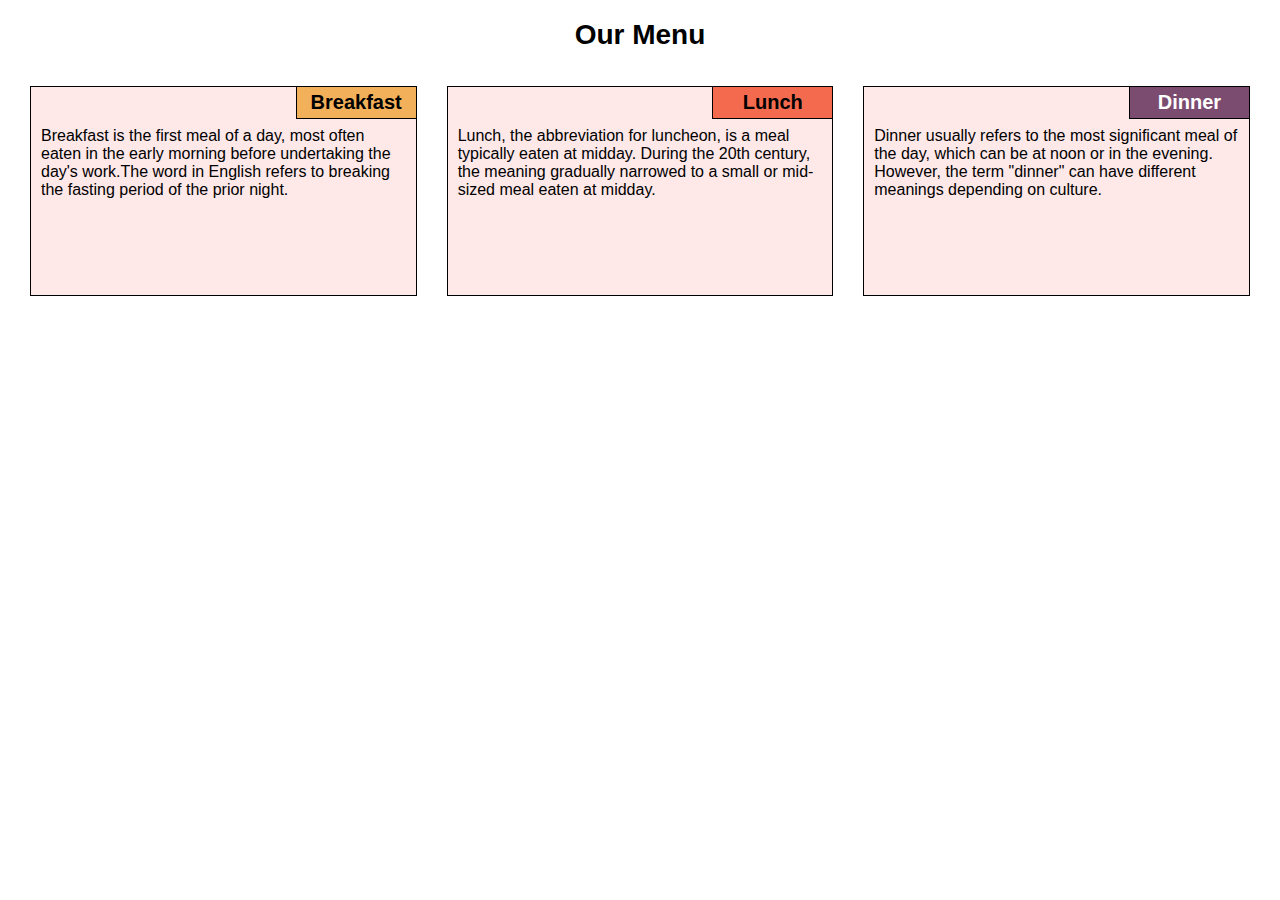
<file: mod2_solution/index.html>
<!DOCTYPE html>
<html>
<head>
	<meta charset="utf-8">
	<meta name="viewport" content="width=device-width, initial-scale=1">
	<title>Module 2 Solution</title>
	<link rel="stylesheet" href="css/styles.css">
</head>
<body>
<h1>Our Menu</h1>
<div id="container">
	 <div class="col-lg-4 col-md-6 col-sm-12"><p><span id="tag1">Breakfast</span>Breakfast is the first meal of a day, most often eaten in the early morning before undertaking the day's work.The word in English refers to breaking the fasting period of the prior night.</p></div>
	 <div class="col-lg-4 col-md-6 col-sm-12"><p><span id="tag2">Lunch</span>Lunch, the abbreviation for luncheon, is a meal typically eaten at midday. During the 20th century, the meaning gradually narrowed to a small or mid-sized meal eaten at midday.</p></div>
	 <div class="col-lg-4 col-md-12 col-sm-12"><p><span id="tag3">Dinner</span>Dinner usually refers to the most significant meal of the day, which can be at noon or in the evening. However, the term "dinner" can have different meanings depending on culture. </p></div>
</div>
</body>
</html>
</file>
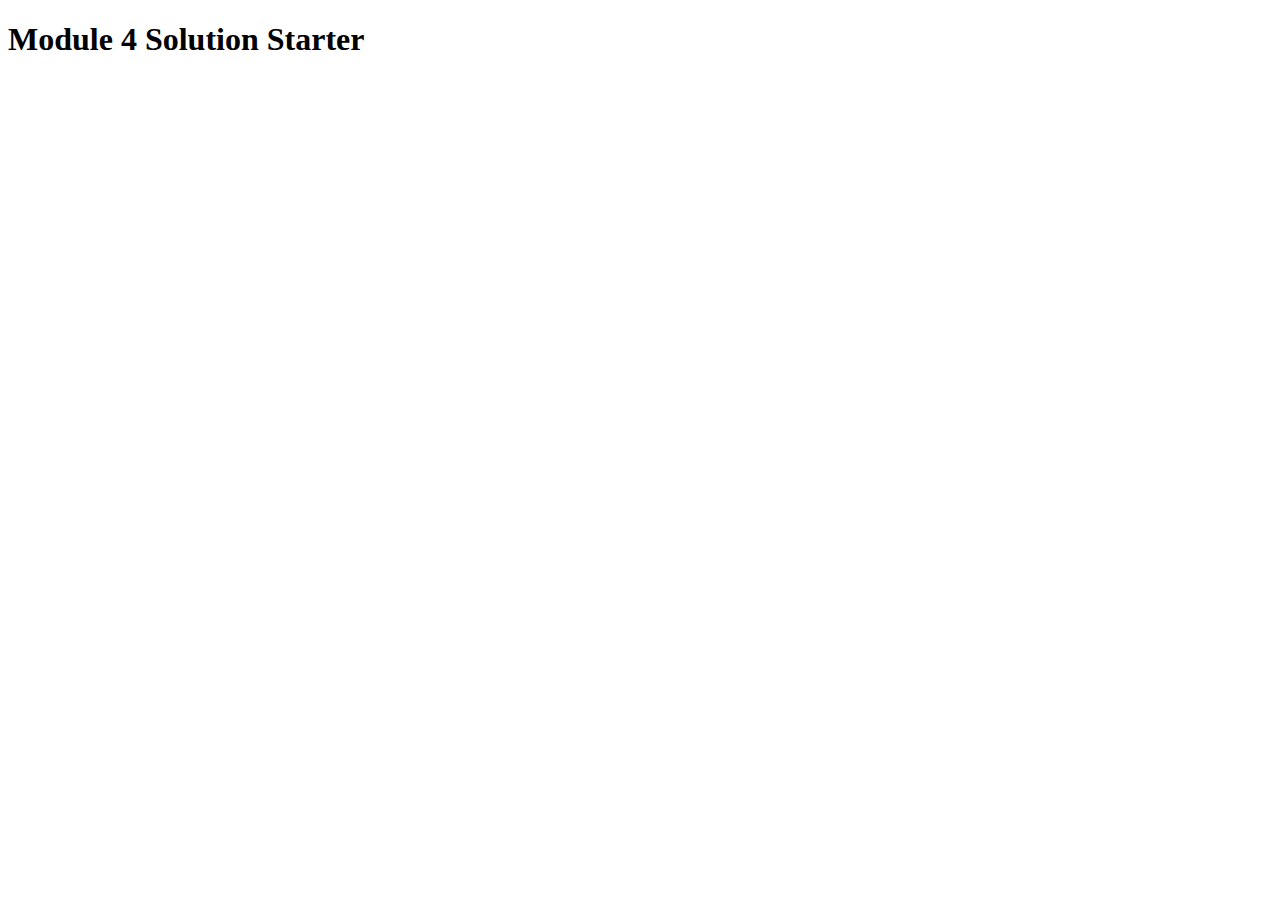
<file: mod4_solution/index.html>
<!DOCTYPE html>
<html>
<head>
  <meta charset="utf-8">
  <title>Module 4 Solution Starter</title>
  <script>
    var names = []; // DO NOT REMOVE
  </script>
  <script src="SpeakHello.js"></script>
  <script src="SpeakGoodBye.js"></script>
  <script src="script.js"></script>
</head>
<body>
  <h1>Module 4 Solution Starter</h1>
</body>
</html>
</file>
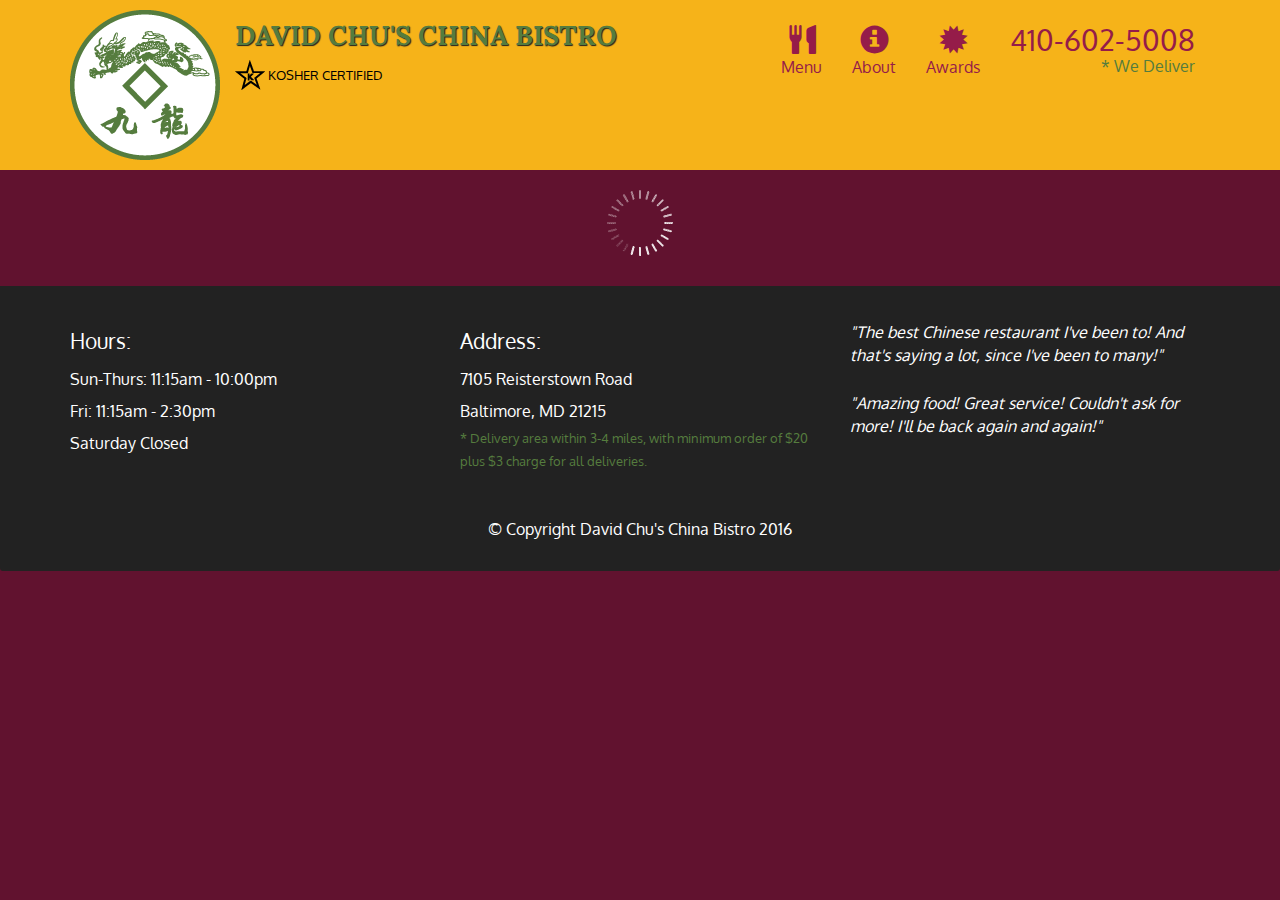
<file: mod5_solution/index.html>
<!doctype html>
<html lang="en">
  <head>
    <meta charset="utf-8">
    <meta http-equiv="X-UA-Compatible" content="IE=edge">
    <meta name="viewport" content="width=device-width, initial-scale=1">
    <title>David Chu's China Bistro</title>
    <link rel="stylesheet" href="css/bootstrap.min.css">
    <link rel="stylesheet" href="css/styles.css">
    <link href='https://fonts.googleapis.com/css?family=Oxygen:400,300,700' rel='stylesheet' type='text/css'>
    <link href='https://fonts.googleapis.com/css?family=Lora' rel='stylesheet' type='text/css'>
  </head>
<body>
  <header>
    <nav id="header-nav" class="navbar navbar-default">
      <div class="container">
        <div class="navbar-header">
          <a href="index.html" class="pull-left visible-md visible-lg">
            <div id="logo-img" alt="Logo image"></div>
          </a>

          <div class="navbar-brand">
            <a href="index.html"><h1>David Chu's China Bistro</h1></a>
            <p>
              <img src="images/star-k-logo.png" alt="Kosher certification">
              <span>Kosher Certified</span>
            </p>
          </div>

          <button id="navbarToggle" type="button" class="navbar-toggle collapsed" data-toggle="collapse" data-target="#collapsable-nav" aria-expanded="false">
            <span class="sr-only">Toggle navigation</span>
            <span class="icon-bar"></span>
            <span class="icon-bar"></span>
            <span class="icon-bar"></span>
          </button>
        </div>
        
        <div id="collapsable-nav" class="collapse navbar-collapse">
           <ul id="nav-list" class="nav navbar-nav navbar-right">
            <li id="navHomeButton" class="visible-xs active">
              <a href="index.html">
                <span class="glyphicon glyphicon-home"></span> Home</a>
            </li>
            <li id="navMenuButton">
              <a href="#" onclick="$dc.loadMenuCategories();">
                <span class="glyphicon glyphicon-cutlery"></span><br class="hidden-xs"> Menu</a>
            </li>
            <li>
              <a href="#">
                <span class="glyphicon glyphicon-info-sign"></span><br class="hidden-xs"> About</a>
            </li>
            <li>
              <a href="#">
                <span class="glyphicon glyphicon-certificate"></span><br class="hidden-xs"> Awards</a>
            </li>
            <li id="phone" class="hidden-xs">
              <a href="tel:410-602-5008">
                <span>410-602-5008</span></a><div>* We Deliver</div>
            </li>
          </ul><!-- #nav-list -->
        </div><!-- .collapse .navbar-collapse -->
      </div><!-- .container -->
    </nav><!-- #header-nav -->
  </header>

  <div id="call-btn" class="visible-xs">
    <a class="btn" href="tel:410-602-5008">
    <span class="glyphicon glyphicon-earphone"></span>
    410-602-5008
    </a>
  </div>
  <div id="xs-deliver" class="text-center visible-xs">* We Deliver</div>

  <div id="main-content" class="container"></div>

  <footer class="panel-footer">
    <div class="container">
      <div class="row">
        <section id="hours" class="col-sm-4">
          <span>Hours:</span><br>
          Sun-Thurs: 11:15am - 10:00pm<br>
          Fri: 11:15am - 2:30pm<br>
          Saturday Closed
          <hr class="visible-xs">
        </section>
        <section id="address" class="col-sm-4">
          <span>Address:</span><br>
          7105 Reisterstown Road<br>
          Baltimore, MD 21215
          <p>* Delivery area within 3-4 miles, with minimum order of $20 plus $3 charge for all deliveries.</p>
          <hr class="visible-xs">
        </section>
        <section id="testimonials" class="col-sm-4">
          <p>"The best Chinese restaurant I've been to! And that's saying a lot, since I've been to many!"</p>
          <p>"Amazing food! Great service! Couldn't ask for more! I'll be back again and again!"</p>
        </section>
      </div>
      <div class="text-center">&copy; Copyright David Chu's China Bistro 2016</div>
    </div>
  </footer>

  <!-- jQuery (Bootstrap JS plugins depend on it) -->
  <script src="js/jquery-2.1.4.min.js"></script>
  <script src="js/bootstrap.min.js"></script>
  <script src="js/ajax-utils.js"></script>
  <script src="js/script.js"></script>
</body>
</html>
</file>
<file: mod2_solution/css/styles.css>
/*CSS file for Module 2 Solution*/
* {
	box-sizing: border-box;
  	
}

body{
	font-family: "Comic Sans MS", cursive, sans-serif;
	margin:0;
  	padding:0;
  	font-size:16px;
}

h1 {
  color:black;
  text-align: center;
  font-size: 175%;
}

p {
  border: 1px solid black;
  background-color: #fee8e8;
  height:210px;
  color: black;
  font-weight: 400;
  padding: 40px 10px 10px 10px;
  margin-left:15px;
  margin-right:15px;
  position:relative;
}

div#container{
	margin-left:15px;
	margin-right:15px;
}


#tag1, #tag2, #tag3{
	position: absolute;	
	top:0px;
	right:0px;
	width:120px;
	padding:4px;
	border-bottom:1px solid #000000;
	border-left:1px solid #000000;
	font-size:1.25em;
	font-weight: 600;
	text-align: center;
}

#tag1{
	background-color: #f3b05a;
}

#tag2{
	background-color: #f46a4e;
}

#tag3{
	background-color: #7c4b70;
	color:#ffffff;
}

/********** Desktop view **********/
@media (min-width: 992px) {
   .col-lg-4 {
    float: left;
    width: 33.33%;
  }
}

/********** Tablet view **********/
@media (min-width: 768px) and (max-width: 991px) {
	.col-md-6, .col-md-12 {
    float: left;
	}

	.col-md-6 {
    width: 50%;
  	}

  	.col-md-12 {
    width: 100%;
  	}
}

/********** Mobile view **********/
@media (max-width: 767px) {
	.col-sm-12 {
    float: left;
    width: 100%;
  }

}
</file>
<file: mod5_solution/css/styles.css>
body {
  font-size: 16px;
  color: #fff;
  background-color: #61122f;
  font-family: 'Oxygen', sans-serif;
}

/** HEADER **/
#header-nav {
  background-color: #f6b319;
  border-radius: 0;
  border: 0;
}

#logo-img {
  background: url('../images/restaurant-logo_large.png') no-repeat;
  width: 150px;
  height: 150px;
  margin: 10px 15px 10px 0;
}

.navbar-brand {
  padding-top: 25px;
}
.navbar-brand h1 { /* Restaurant name */
  font-family: 'Lora', serif;
  color: #557c3e;
  font-size: 1.5em;
  text-transform: uppercase;
  font-weight: bold;
  text-shadow: 1px 1px 1px #222;
  margin-top: 0;
  margin-bottom: 0;
  line-height: .75;
}
.navbar-brand a:hover, .navbar-brand a:focus {
  text-decoration: none;
}
.navbar-brand p { /* Kosher cert */
  color: #000;
  text-transform: uppercase;
  font-size: .7em;
  margin-top: 15px;
}
.navbar-brand p span { /* Star-K */
  vertical-align: middle;
}

#nav-list {
  margin-top: 10px;
}
#nav-list a {
  color: #951C49;
  text-align: center;
}
#nav-list a:hover {
  background: #E7E7E7;
}
#nav-list a span {
  font-size: 1.8em;
}

#phone {
  margin-top: 5px;
}
#phone a { /* Phone number */
  text-align: right;
  padding-bottom: 0;
}
#phone div { /* We Deliver */
  color: #557c3e;
  text-align: right;
  padding-right: 15px;
}

.navbar-header button.navbar-toggle, .navbar-header .icon-bar {
  border: 1px solid #61122f;
}
.navbar-header button.navbar-toggle {
  clear: both;
  margin-top: -30px;
}
/* END HEADER */

/* FOOTER */
.panel-footer {
  margin-top: 30px;
  padding-top: 35px;
  padding-bottom: 30px;
  background-color: #222;
  border-top: 0;
}
.panel-footer div.row {
  margin-bottom: 35px;
}
#hours, #address {
  line-height: 2;
}
#hours > span, #address > span {
  font-size: 1.3em;
}
#address p {
  color: #557c3e;
  font-size: .8em;
  line-height: 1.8;
}
#testimonials {
  font-style: italic;
}
#testimonials p:nth-child(2) {
  margin-top: 25px;
}
/* END FOOTER */



/* HOME PAGE */
.container .jumbotron {
  box-shadow: 0 0 50px #3F0C1F;
  border: 2px solid #3F0C1F;
}

#menu-tile, #specials-tile, #map-tile {
  height: 250px;
  width: 100%;
  margin-bottom: 15px;
  position: relative;
  border: 2px solid #3F0C1F;
  overflow: hidden;
}
#menu-tile:hover, #specials-tile:hover, #map-tile:hover {
  box-shadow: 0 1px 5px 1px #cccccc;
}
#menu-tile {
  background: url('../images/menu-tile.jpg') no-repeat;
  background-position: center;
}
#specials-tile {
  background: url('../images/specials-tile.jpg') no-repeat;
  background-position: center;
}
#menu-tile span, #specials-tile span, #map-tile span {
  position: absolute;
  bottom: 0;
  right: 0;
  width: 100%;
  text-align: center;
  font-size: 1.6em;
  text-transform: uppercase;
  background-color: #000;
  color: #fff;
  opacity: .8;
}
/* END HOME PAGE */

/* MENU CATEGORIES PAGE */
.category-tile { 
  position: relative;
  border: 2px solid #3F0C1F;
  overflow: hidden;
  width: 200px;
  height: 200px;
  margin: 0 auto 15px;
}
.category-tile span {
  position: absolute;
  bottom: 0;
  right: 0;
  width: 100%;
  text-align: center;
  font-size: 1.2em;
  text-transform: uppercase;
  background-color: #000;
  color: #fff;
  opacity: .8;
}
.category-tile:hover {
  box-shadow: 0 1px 5px 1px #cccccc;
}

#menu-categories-title + div {
  margin-bottom: 50px;
}
/* END MENU CATEGORIES PAGE */

/* SINGLE CATEGORY PAGE */
.menu-item-tile {
  margin-bottom: 25px;
}
.menu-item-tile hr {
  width: 80%;
}
.menu-item-tile .menu-item-price {
  font-size: 1.1em;
  text-align: right;
  margin-top: -15px;
  margin-right: -15px;
}
.menu-item-tile .menu-item-price span {
  font-size: .6em;
}
.menu-item-photo {
  position: relative;
  border: 2px solid #3F0C1F; 
  overflow: hidden;
  padding: 0;
  margin-right: -15px;
  margin-left: auto;
  margin-bottom: 20px;
  max-width: 250px;
}
.menu-item-photo div {
  position: absolute;
  bottom: 0;
  right: 0;
  width: 80px;
  background-color: #557c3e;
  text-align: center;
}
.menu-item-description {
  padding-right: 30px;
}
h3.menu-item-title {
  margin: 0 0 10px;
}
.menu-item-details {
  font-size: .9em;
  font-style: italic;
}
/* END SINGLE CATEGORY PAGE */


/********** Large devices only **********/
@media (min-width: 1200px) {
  .container .jumbotron {
    background: url('../images/jumbotron_1200.jpg') no-repeat;
    height: 675px;
  }
}

/********** Medium devices only **********/
@media (min-width: 992px) and (max-width: 1199px) {
  /* Header */
  #logo-img {
    background: url('../images/restaurant-logo_medium.png') no-repeat;
    width: 100px;
    height: 100px;
    margin: 5px 5px 5px 0;
  }
  /* End Header */

  /* Home Page */
  .container .jumbotron {
    background: url('../images/jumbotron_992.jpg') no-repeat;
    height: 558px;
  }
  /* End Home Page */
}

/********** Small devices only **********/
@media (min-width: 768px) and (max-width: 991px) {
  /* Home Page */
  .container .jumbotron {
    background: url('../images/jumbotron_768.jpg') no-repeat;
    height: 432px;
  }
  /* End Home Page */
}

/********** Extra small devices only **********/
@media (max-width: 767px) {
  /* Header */
  .navbar-brand {
    padding-top: 10px;
    height: 80px;
  }
  .navbar-brand h1 { /* Restaurant name */
    padding-top: 10px;
    font-size: 5vw; /* 1vw = 1% of viewport width */
  }
  .navbar-brand p { /* Kosher cert */
    font-size: .6em;
    margin-top: 12px;
  }
  .navbar-brand p img { /* Star-K */
    height: 20px;
  }

  #collapsable-nav a { /* Collapsed nav menu text */
    font-size: 1.2em;
  }
  #collapsable-nav a span { /* Collapsed nav menu glyph */
    font-size: 1em;
    margin-right: 5px;
  }

  #call-btn > a {
    font-size: 1.5em;
    display: block;
    margin: 0 20px;
    padding: 10px;
    border: 2px solid #fff;
    background-color: #f6b319;
    color: #951c49;
  }
  #xs-deliver {
    margin-top: 5px;
    font-size: .7em;
    letter-spacing: .1em;
    text-transform: uppercase;
  }
  /* End Header */

  /* Footer */
  .panel-footer section {
    margin-bottom: 30px;
    text-align: center;
  }
  .panel-footer section:nth-child(3) {
    margin-bottom: 0; /* margin already exists on the whole row */
  }
  .panel-footer section hr {
    width: 50%;
  }
  /* End Footer */

  /* Home Page */
  .container .jumbotron {
    margin-top: 30px;
    padding: 0;
  }
  #menu-tile, #specials-tile {
    width: 360px;
    margin: 0 auto 15px;
  }

  .menu-item-photo {
    margin-right: auto;
  }
  .menu-item-tile .menu-item-price {
    text-align: center;
  }
  .menu-item-description {
    text-align: center;;
  }
}


/********** Super extra small devices Only :-) (e.g., iPhone 4) **********/
@media (max-width: 479px) {
  /* Header */
  .navbar-brand h1 { /* Restaurant name */
    padding-top: 5px;
    font-size: 6vw;
  }
  /* End Header */
  
  /* Home page */
  #menu-tile, #specials-tile {
    width: 280px;
    margin: 0 auto 15px;
  }

  .col-xxs-12 {
    position: relative;
    min-height: 1px;
    padding-right: 15px;
    padding-left: 15px;
    float: left;
    width: 100%;
  }
}
</file>
